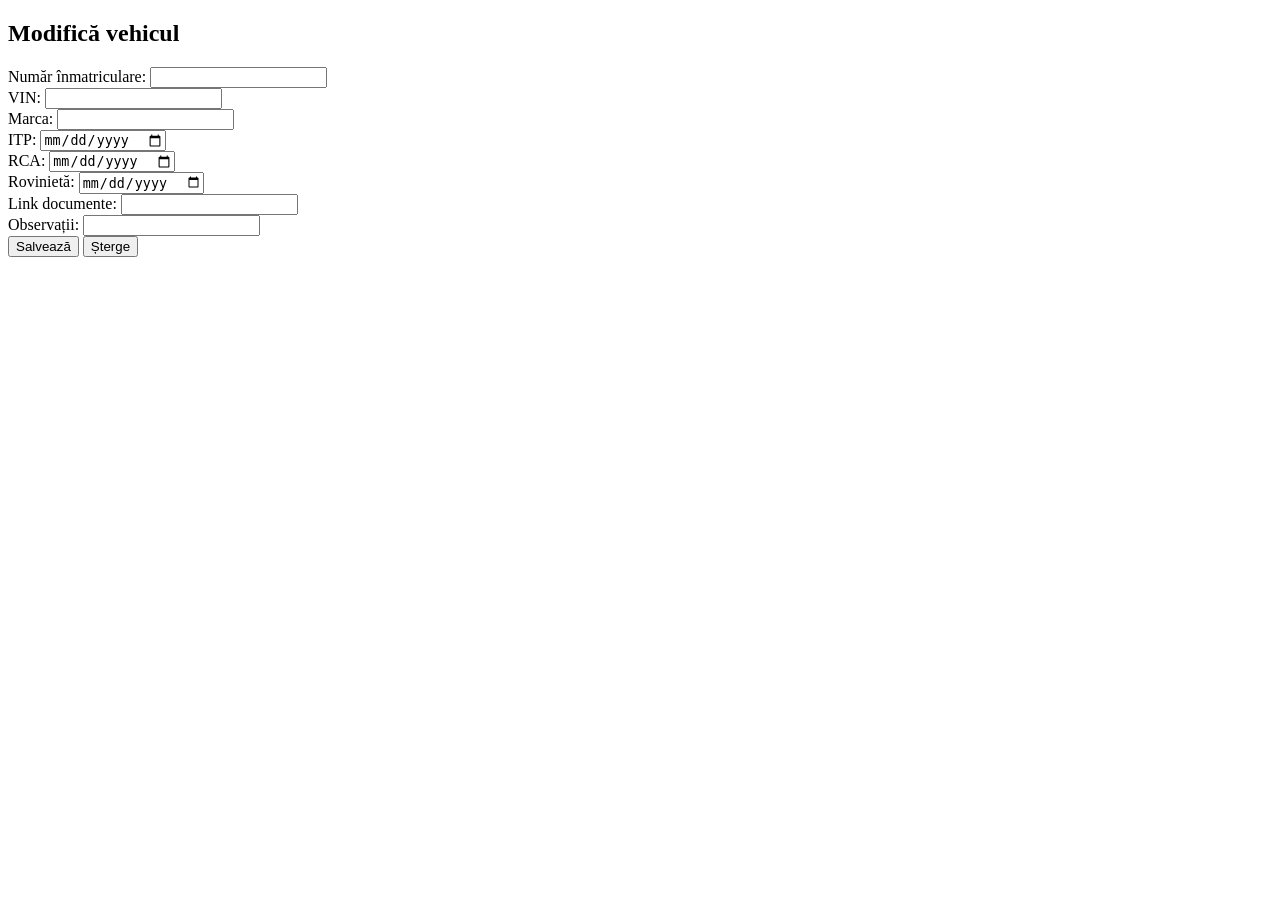
<file: modules/flota/modifica.html>
<!DOCTYPE html>
<html lang="ro">
<head>
    <meta charset="UTF-8">
    <title>Modifică vehicul</title>
    <meta name="viewport" content="width=device-width, initial-scale=1.0">
    <link rel="manifest" href="../../manifest.json">
    <meta name="theme-color" content="#0078d7">
    <script>
      if ("serviceWorker" in navigator) {
        window.addEventListener("load", () => {
          navigator.serviceWorker.register("../../sw.js").catch((error) => {
            console.error("Service Worker registration failed:", error);
          });
        });
      }
    </script>
</head>

<body onload="incarca()">

<h2>Modifică vehicul</h2>

<form id="form">
    <label>Număr înmatriculare:</label>
    <input id="nr" type="text"><br>

    <label>VIN:</label>
    <input id="vin" type="text"><br>

    <label>Marca:</label>
    <input id="marca" type="text"><br>

    <label>ITP:</label>
    <input id="itp" type="date"><br>

    <label>RCA:</label>
    <input id="rca" type="date"><br>

    <label>Rovinietă:</label>
    <input id="rov" type="date"><br>

    <label>Link documente:</label>
    <input id="link" type="text"><br>

    <label>Observații:</label>
    <input id="obs" type="text"><br>

    <button type="button" onclick="salveaza()">Salvează</button>
    <button type="button" onclick="sterge()">Șterge</button>
</form>

<script>
const url = "https://script.google.com/macros/s/AKfycby44VeJwAhO5SDklVUyGB5otT0QBpue_vtfWyFScs5uelDlvIwkbJm6t6nZB1CjDOlW5A/exec";

const params = new URLSearchParams(window.location.search);
const row = Number(params.get("row"));   // rândul real din Google Sheet

// =======================
// 1. ÎNCARCĂ DATELE
// =======================
async function incarca() {
    const r = await fetch(url);
    const masini = await r.json();

    // găsim mașina după rowIndex
    const m = masini.find(x => Number(x.rowIndex) === row);

    if (!m) {
        alert("Eroare: nu am găsit vehiculul!");
        return;
    }

    document.getElementById("nr").value = m.nr;
    document.getElementById("vin").value = m.vin;
    document.getElementById("marca").value = m.marca;
    document.getElementById("itp").value = m.itp;
    document.getElementById("rca").value = m.rca;
    document.getElementById("rov").value = m.rovinieta;
    document.getElementById("link").value = m.link;
    document.getElementById("obs").value = m.obs;
}

// =======================
// 2. SALVEAZĂ MODIFICAREA
// =======================
async function salveaza() {
    const payload = {
        row: row,   // AICI ESTE CHEIA!
        nr: document.getElementById("nr").value,
        vin: document.getElementById("vin").value,
        marca: document.getElementById("marca").value,
        itp: document.getElementById("itp").value,
        rca: document.getElementById("rca").value,
        rovinieta: document.getElementById("rov").value,
        link: document.getElementById("link").value,
        obs: document.getElementById("obs").value
    };

    await fetch(url, {
        method: "POST",
        body: JSON.stringify(payload)
    });

    alert("Vehicul modificat!");
    window.location.href = "lista_auto.html";
}

// =======================
// 3. ȘTERGE VEHICUL
// =======================
async function sterge() {
    if (!confirm("Sigur vrei să ștergi acest vehicul?")) return;

    await fetch(url, {
        method: "POST",
        body: JSON.stringify({
            delete: true,
            row: row
        })
    });

    alert("Vehicul șters!");
    window.location.href = "lista_auto.html";
}
</script>

</body>
</html>
</file>
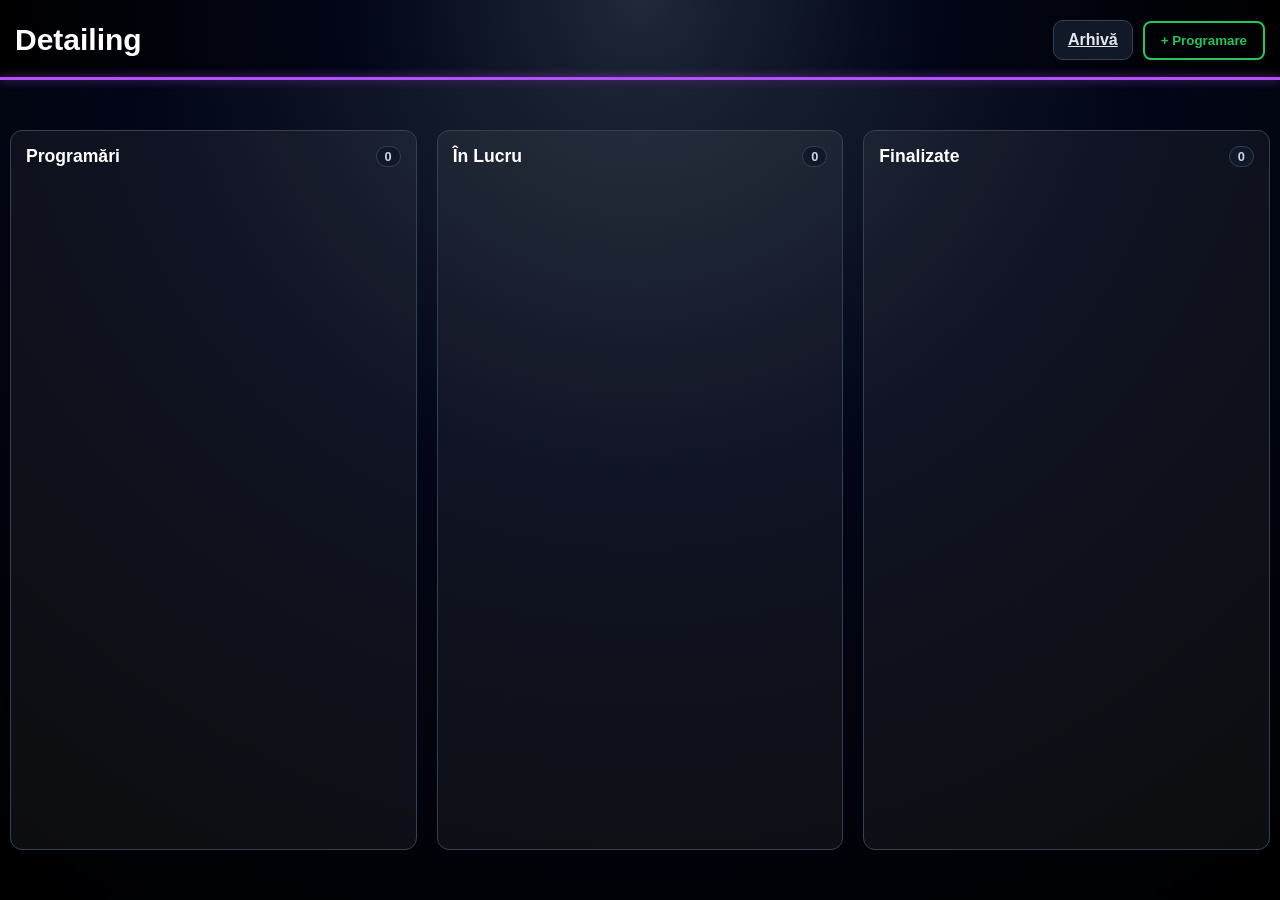
<file: modules/formulare/detailing.html>
<!DOCTYPE html>
<html lang="ro">
<head>
    <meta charset="UTF-8">
    <meta name="viewport" content="width=device-width, initial-scale=1.0">
    <title>Management Detailing</title>
    <link rel="stylesheet" href="../../css/style.css">
    <style>
        :root {
            --primary: #2563eb;
            --pending: #f59e0b;
            --work: #3b82f6;
            --done: #64748b;
            --bg: #f8fafc;
            --bg-dark-1: #1f2937;
            --bg-dark-2: #020617;
            --bg-dark-3: #000000;
            --card-bg: #1e293b;
            --card-border: #334155;
            --text: #ffffff;
            --muted: #cbd5e1;
            --muted-2: #94a3b8;
            --accent: #b450ff;
            --accent-2: #8b5cf6;
            --success: #22c55e;
        }

        body {
            background: radial-gradient(circle at top, var(--bg-dark-1) 0, var(--bg-dark-2) 45%, var(--bg-dark-3) 100%);
            margin: 0;
            font-family: Segoe UI, sans-serif;
            color: var(--text);
            padding-top: 130px;
            padding-left: 10px;
            padding-right: 10px;
            padding-bottom: 10px;
        }

        header {
            position: fixed;
            top: 0;
            left: 0;
            width: 100%;
            z-index: 9999;
            background: radial-gradient(circle at top, var(--bg-dark-1) 0, var(--bg-dark-2) 45%, var(--bg-dark-3) 100%);
            color: var(--text);
            display: flex;
            justify-content: space-between;
            align-items: center;
            padding: 20px 15px;
            box-shadow: 0 2px 6px rgba(0,0,0,0.4);
            box-sizing: border-box;
            gap: 12px;
            position: fixed;
        }

        header::after {
            content: "";
            position: absolute;
            left: 0;
            bottom: 0;
            width: 100%;
            height: 3px;
            background: var(--accent);
            box-shadow: 0 0 10px rgba(180, 80, 255, 0.7);
        }

        header h1 {
            margin: 0;
            font-size: 30px;
            font-weight: 800;
            white-space: nowrap;
            overflow: hidden;
            text-overflow: ellipsis;
        }

        .header-actions {
            display: flex;
            gap: 10px;
            align-items: center;
        }

        .btn-archive {
            background: #111827;
            color: #e5e7eb;
            border: 1px solid var(--card-border);
            padding: 10px 14px;
            border-radius: 10px;
            font-weight: 800;
            cursor: pointer;
            transition: 0.15s ease;
            white-space: nowrap;
        }

        .btn-archive:hover {
            background: #0f172a;
        }

        .btn-new {
            background: transparent;
            color: var(--success);
            border: 2px solid var(--success);
            padding: 10px 16px;
            border-radius: 8px;
            cursor: pointer;
            font-weight: 700;
            transition: 0.2s ease;
            white-space: nowrap;
        }

        .btn-new:hover {
            background: rgba(34, 197, 94, 0.15);
        }

        /* Containerul pentru cele 3 coloane */
        .board-container {
            display: grid;
            grid-template-columns: repeat(auto-fit, minmax(300px, 1fr));
            gap: 20px;
        }

        .column {
            background: rgba(255,255,255,0.05);
            border: 1px solid var(--card-border);
            border-radius: 12px;
            padding: 15px;
            min-height: 80vh;
        }

        .column h2 {
            font-size: 1.1rem;
            margin-top: 0;
            display: flex;
            justify-content: space-between;
            align-items: center;
            color: var(--text);
        }

        .count-badge {
            background: #111827;
            border: 1px solid var(--card-border);
            color: var(--muted);
            padding: 2px 8px;
            border-radius: 12px;
            font-size: 0.8rem;
        }

        /* Stil Card */
        .card {
            background: var(--card-bg);
            color: var(--text);
            border-radius: 14px;
            padding: 16px;
            margin-bottom: 15px;
            border: 1px solid var(--card-border);
            box-shadow: 0 4px 14px rgba(0,0,0,0.35);
            transition: transform 0.25s ease, box-shadow 0.25s ease;
            position: relative;
            z-index: 1;
            display: flex;
            flex-direction: column;
        }

        .card:hover {
            transform: scale(1.01);
            box-shadow: 0 0 14px rgba(0,0,0,0.55);
            z-index: 5;
        }

        .card.pending { border-left: 8px solid var(--pending); }
        .card.in-progress { border-left: 8px solid var(--work); }
        .card.done { border-left: 8px solid var(--done); }

        .card h3 {
            margin: 0;
            font-size: 1.1rem;
            color: var(--text);
        }

        .card-header {
            display: flex;
            justify-content: space-between;
            align-items: flex-start;
            gap: 10px;
            margin-bottom: 10px;
        }

        .time-range {
            font-size: 0.8rem;
            font-weight: 700;
            color: var(--muted-2);
            white-space: nowrap;
            text-align: right;
            padding-top: 2px;
        }

        .card p {
            margin: 5px 0;
            font-size: 0.9rem;
            color: var(--muted);
        }

        .card .time {
            font-weight: bold;
            color: var(--text);
        }

        .card .actions {
            margin-top: 15px;
            display: flex;
            gap: 10px;
        }

        .btn-action {
            flex: 1;
            padding: 10px 12px;
            border-radius: 10px;
            border: 1px solid var(--card-border);
            background: #0f172a;
            color: #e2e8f0;
            cursor: pointer;
            font-size: 0.9rem;
            font-weight: 700;
            transition: 0.15s ease;
        }

        .btn-action:disabled,
        .btn-new:disabled,
        .is-disabled {
            opacity: 0.6;
            cursor: not-allowed;
        }

        .is-disabled {
            pointer-events: none;
        }

        .btn-action:hover {
            background: #111827;
        }

        .btn-action.btn-start {
            background: #2563eb;
            color: #ffffff;
            border: none;
        }

        .btn-action.btn-start:hover {
            background: #1e40af;
        }

        .btn-action.btn-finish {
            background: var(--success);
            color: #06210f;
            border: none;
        }

        .btn-action.btn-finish:hover {
            filter: brightness(0.95);
        }

        .btn-action.btn-delete {
            background: #475569;
            color: #e2e8f0;
            border: none;
        }

        .btn-action.btn-delete:hover {
            background: #334155;
        }

        .btn-action.btn-archive-action {
            background: #111827;
            color: #e5e7eb;
            border: 1px solid var(--card-border);
        }

        .btn-action.btn-archive-action:hover {
            background: #0f172a;
        }

        .wa-mini {
            display: inline-flex;
            align-items: center;
            justify-content: center;
            width: 22px;
            height: 22px;
            margin-left: 8px;
            border-radius: 999px;
            background: var(--success);
            text-decoration: none;
        }

        .wa-mini svg {
            width: 14px;
            height: 14px;
            fill: #ffffff;
        }

        .btn-action.btn-whatsapp {
            display: inline-flex;
            align-items: center;
            justify-content: center;
            gap: 6px;
            border-color: #bbf7d0;
        }

        .btn-action.btn-whatsapp svg {
            width: 14px;
            height: 14px;
            fill: #22c55e;
        }

        a.btn-action {
            text-decoration: none;
        }

        .tel-link {
            color: #93c5fd;
            font-weight: 600;
            text-decoration: underline;
            text-underline-offset: 2px;
        }

        .tel-link:hover {
            color: #bfdbfe;
        }

        /* Modal / Formular (Ascuns initial) */
        .modal-overlay {
            position: fixed;
            inset: 0;
            background: rgba(0,0,0,0.6);
            display: none;
            justify-content: center;
            align-items: center;
            z-index: 10000;
            padding: 18px;
        }

        .modal-content {
            width: min(560px, 100%);
            background: #0b1220;
            border: 1px solid var(--card-border);
            border-radius: 14px;
            box-shadow: 0 14px 45px rgba(0,0,0,0.6);
            padding: 16px;
            color: var(--text);
            box-sizing: border-box;
        }

        .modal-content h3 {
            margin: 0 0 12px 0;
            font-size: 22px;
            color: #b57aff;
        }

        input, select, textarea {
            width: 100%;
            padding: 10px 12px;
            margin: 10px 0;
            border-radius: 10px;
            border: 1px solid var(--card-border);
            background: #0f172a;
            color: #e5e7eb;
            font-size: 15px;
            box-sizing: border-box;
        }
        /* Meniu Tab-uri - Ascuns pe PC, vizibil pe Mobil */
.tabs-mobile {
    display: none;
    gap: 5px;
    margin-bottom: 15px;
    padding: 0;
    align-items: center;
}

.tab-btn {
    flex: 1;
    padding: 10px 14px;
    border: none;
    border-radius: 10px;
    background: #111827;
    color: #e5e7eb;
    border: 1px solid var(--card-border);
    font-weight: 800;
    font-size: 0.8rem;
    cursor: pointer;
    transition: 0.15s ease;
}

.tab-btn.active {
    background: rgba(180, 80, 255, 0.22);
    border-color: var(--accent);
    box-shadow: 0 0 10px rgba(180, 80, 255, 0.35);
    color: var(--text);
}

.tab-btn:hover {
    background: #0f172a;
}

@media (max-width: 768px) {
    .tabs-mobile { display: flex; }
    body { padding-top: 110px; }
    header { padding-top: 10px; padding-bottom: 10px; }
    header::after { height: 2px; }
    header h1 { font-size: 20px; }
    
    /* Ascundem toate coloanele implicit pe mobil */
    .column { display: none; min-height: auto; }
    
    /* Afișăm doar coloana care are clasa 'active-tab' */
    .column.active-tab { display: block; }
    
    .board-container { grid-template-columns: 1fr; }
    .card .actions {
        flex-direction: column; /* Pune butoanele unul sub altul pe mobil */
    }
    .tab-btn {
        font-size: 0.7rem; /* Micșorăm puțin textul butoanelor de sus să nu se suprapună */
        padding: 10px 10px;
    }
}
    </style>
</head>
<body>

    <header>
        <div class="tabs-mobile">
    <button class="tab-btn active" onclick="switchTab('col-pending', this)">📅 Programări</button>
    <button class="tab-btn" onclick="switchTab('col-progress', this)">🛠️ În Lucru</button>
    <button class="tab-btn" onclick="switchTab('col-done', this)">✅ Gata</button>
</div>
        <h1>Detailing</h1>
        <div class="header-actions">
            <a class="btn-archive" id="btnArchive" href="#" target="_blank" rel="noopener noreferrer">Arhivă</a>
            <button class="btn-new" onclick="showModal()">+ Programare</button>
        </div>
    </header>

    <div class="board-container">
        <div class="column" id="col-pending">
            <h2>Programări <span class="count-badge" id="count-pending">0</span></h2>
            <div class="cards-list">
                </div>
        </div>

        <div class="column" id="col-progress">
            <h2>În Lucru <span class="count-badge" id="count-progress">0</span></h2>
            <div class="cards-list"></div>
        </div>

        <div class="column" id="col-done">
            <h2>Finalizate <span class="count-badge" id="count-done">0</span></h2>
            <div class="cards-list"></div>
        </div>
    </div>

    <div id="modalProgramare" class="modal-overlay">
        <div class="modal-content">
            <h3>Programare Nouă</h3>
            <input type="text" id="nrAuto" placeholder="Număr Înmatriculare (ex: CT 01 ABC)">
            <input type="datetime-local" id="dataOra">
            <input type="text" id="clientTel" placeholder="Telefon Client">
            <input type="text" id="serviciu" placeholder="Serviciu (ex: Polish, Colantare)">
            <input type="number" id="pret" placeholder="Preț Estimat">
            <textarea id="observatii" placeholder="Observații..."></textarea>
            
            <div style="display: flex; gap: 10px;">
                <button class="btn-new" style="flex: 1;" onclick="saveData()">Salvează</button>
                <button class="btn-action" style="flex: 1;" onclick="hideModal()">Anulează</button>
            </div>
        </div>
    </div>

    <div id="modalEdit" class="modal-overlay">
        <div class="modal-content">
            <h3>Editează Programarea</h3>
            <input type="text" id="editNrAuto" placeholder="Număr Înmatriculare (ex: CT 01 ABC)">
            <input type="text" id="editServiciu" placeholder="Serviciu (ex: Polish, Colantare)">
            <input type="number" id="editPret" placeholder="Preț Estimat">
            <textarea id="editObservatii" placeholder="Observații..."></textarea>
            
            <div style="display: flex; gap: 10px;">
                <button class="btn-new" style="flex: 1;" onclick="saveEdit()">Salvează</button>
                <button class="btn-action" style="flex: 1;" onclick="hideEditModal()">Anulează</button>
            </div>
        </div>
    </div>

    <div id="modalReady" class="modal-overlay">
        <div class="modal-content">
            <h3>Mașina e gata!</h3>
            <p style="margin: 0; color: var(--muted);">Trimite mesaj clientului pe WhatsApp.</p>

            <div style="display: flex; gap: 10px; margin-top: 14px; flex-wrap: wrap;">
                <a id="readyWaLink" class="btn-action btn-whatsapp" href="#" target="_blank" rel="noopener noreferrer">
                    <svg viewBox="0 0 24 24" aria-hidden="true">
                        <path d="M17.472 14.382c-.297-.149-1.758-.867-2.03-.967-.273-.099-.455-.148-.67-.148-.23 0-.437.05-.62.148-.183.099-.366.247-.544.446-.178.198-.32.445-.426.742-.106.297-.158.619-.158.966 0 .346.052.668.158.965.106.297.248.545.426.743.178.198.361.346.544.445.183.1.39.149.62.149.215 0 .397-.049.544-.148.147-.099.32-.247.52-.446.199-.198.342-.445.426-.742.084-.297.126-.619.126-.966 0-.346-.042-.668-.126-.965-.084-.297-.227-.545-.426-.743-.199-.198-.373-.346-.52-.445-.147-.1-.329-.149-.544-.149-.215 0-.422.05-.62.149-.198.099-.341.247-.426.445-.084.198-.126.42-.126.668 0 .248.042.47.126.669.085.198.228.346.426.445.198.099.405.149.62.149.215 0 .397-.05.544-.149.147-.1.32-.247.52-.445.199-.198.342-.446.426-.743.084-.297.126-.619.126-.966zM12.004 0C5.384 0 0 5.384 0 12.004c0 2.108.547 4.142 1.588 5.945L.057 24l6.305-1.654a11.882 11.882 0 005.683 1.448h.005c6.554 0 11.89-5.335 11.893-11.893a11.821 11.821 0 00-3.48-8.413A11.783 11.783 0 0012.004 0z"/>
                    </svg>
                    Trimite mesaj WhatsApp
                </a>
                <button class="btn-action" type="button" onclick="hideReadyModal()">Închide</button>
            </div>
        </div>
    </div>

    <script>
        // URL-ul tău de la New Deployment (îl vei pune tu)
const SCRIPT_URL = "https://script.google.com/macros/s/AKfycbxHAFR1wLlMxdCfhdNyIm2NfP-Eae7chlaLbD7JpCZZSRQkaU3vBVmR0UNgtP0N2jY/exec";
const SHEET_URL = window.CONFIG?.VITE_DETAILING_SHEET_URL || "https://docs.google.com/spreadsheets/d/1R19JQMELZFc37dtEpEtQwtP58KS4DKKJJq4Zwiw8vLM/edit?gid=0#gid=0";

let editContext = null;

function initArchiveLink() {
    const el = document.getElementById("btnArchive");
    if (!el) return;

    if (!SHEET_URL || /script\.google\.com\/macros\//i.test(SHEET_URL)) {
        el.href = "#";
        el.addEventListener("click", (e) => {
            e.preventDefault();
            alert("Setează `window.CONFIG.VITE_DETAILING_SHEET_URL` cu link-ul către Google Sheets (nu Apps Script).");
        });
        return;
    }

    el.href = SHEET_URL;
    el.addEventListener("click", () => {
        el.classList.add("is-disabled");
        el.setAttribute("aria-disabled", "true");
        el.tabIndex = -1;
    });
}

function showReadyModal(waUrl) {
    const overlay = document.getElementById("modalReady");
    const link = document.getElementById("readyWaLink");
    if (!overlay || !link) return;
    link.href = waUrl || "#";
    overlay.style.display = "flex";
}

function hideReadyModal() {
    const overlay = document.getElementById("modalReady");
    if (overlay) overlay.style.display = "none";
}

function switchTab(columnId, btnElement) {
    // 1. Gestionăm butoanele
    document.querySelectorAll('.tab-btn').forEach(btn => btn.classList.remove('active'));
    btnElement.classList.add('active');

    // 2. Gestionăm coloanele
    document.querySelectorAll('.column').forEach(col => col.classList.remove('active-tab'));
    document.getElementById(columnId).classList.add('active-tab');
    
    // Scroll sus automat când schimbi tab-ul
    window.scrollTo({ top: 0, behavior: 'smooth' });
}

// Setăm prima coloană ca activă la start pe mobil
document.addEventListener('DOMContentLoaded', () => {
    initArchiveLink();
    if (window.innerWidth <= 768) {
        document.getElementById('col-pending').classList.add('active-tab');
    }
});

window.addEventListener("keydown", (e) => {
    if (e.altKey && e.key.toLowerCase() === "b") {
        window.location.href = "../../index.html";
    }
});

// Funcție pentru afișare Modal
function showModal() { 
    document.getElementById('modalProgramare').style.display = 'flex'; 
}

function hideModal() { 
    document.getElementById('modalProgramare').style.display = 'none'; 
}

function showEditModal() {
    document.getElementById('modalEdit').style.display = 'flex';
}

function hideEditModal() {
    document.getElementById('modalEdit').style.display = 'none';
    editContext = null;
}

function openEditForRow(row) {
    const dataAdaugare = String(row?.[0] ?? "").trim();
    const nr = String(row?.[2] ?? "").trim().toUpperCase();
    const dataOra = String(row?.[1] ?? "").trim();
    const telefon = String(row?.[3] ?? "").trim();
    const svc = String(row?.[4] ?? "").trim();
    const pret = row?.[5] ?? "";
    const status = String(row?.[6] ?? "").trim();
    const obs = String(row?.[7] ?? "").trim();
    const dataFinalizare = String(row?.[8] ?? "").trim();
    const dataIncepere = String(row?.[9] ?? "").trim();

    editContext = {
        dataAdaugare,
        nrCheie: nr,
        dataOraCheie: dataOra,
        clientTelefon: telefon,
        status,
        dataFinalizare,
        dataIncepere
    };

    document.getElementById("editNrAuto").value = nr;
    document.getElementById("editServiciu").value = svc;
    document.getElementById("editPret").value = pret;
    document.getElementById("editObservatii").value = obs;

    showEditModal();
}

async function saveEdit() {
    const btn = document.querySelector('#modalEdit .btn-new');
    btn.disabled = true;
    btn.innerText = "Se salvează...";

    try {
        const nrNou = document.getElementById("editNrAuto").value.trim().toUpperCase();
        const serviciuNou = document.getElementById("editServiciu").value.trim();
        const pretNou = document.getElementById("editPret").value;
        const obsNou = document.getElementById("editObservatii").value.trim();

        if (!editContext?.nrCheie) {
            alert("Eroare: lipsă cheie editare (Nr. Înmatriculare).");
            return;
        }

        const payload = {
            tipAplicatie: "detailing",
            actiune: "UPDATE",
            dataAdaugare: editContext.dataAdaugare,
            nrInmatriculareCheie: editContext.nrCheie,
            dataOraProgramareCheie: editContext.dataOraCheie,
            dataOraProgramare: editContext.dataOraCheie,
            nrInmatriculare: nrNou,
            clientTelefon: editContext.clientTelefon,
            serviciu: serviciuNou,
            pret: pretNou,
            status: editContext.status,
            observatii: obsNou,
            dataFinalizare: editContext.dataFinalizare,
            dataIncepere: editContext.dataIncepere
        };

        const response = await fetch(SCRIPT_URL, {
            method: 'POST',
            body: JSON.stringify(payload)
        });

        if (!response.ok) {
            alert("Eroare la salvare (update). Verifică Apps Script.");
            return;
        }

        hideEditModal();
        await loadCards();
    } catch (error) {
        console.error("Eroare update:", error);
        alert("Eroare la salvare (update).");
    } finally {
        btn.disabled = false;
        btn.innerText = "Salvează";
    }
}

// FUNCȚIA DE SALVARE
async function saveData() {
    const btn = document.querySelector('.modal-content .btn-new');
    btn.disabled = true;
    btn.innerText = "Se salvează...";

    const payload = {
        tipAplicatie: "detailing", // Cheia care îi spune scriptului unde să scrie
        dataAdaugare: new Date().toLocaleDateString('ro-RO'),
        dataOraProgramare: document.getElementById('dataOra').value,
        nrInmatriculare: document.getElementById('nrAuto').value.trim().toUpperCase(),
        clientTelefon: document.getElementById('clientTel').value.trim(),
        serviciu: document.getElementById('serviciu').value.trim(),
        pret: document.getElementById('pret').value,
        status: "Pending", // Toate intră inițial la Programări
        observatii: document.getElementById('observatii').value.trim(),
        dataFinalizare: ""
    };

    try {
        const response = await fetch(SCRIPT_URL, {
            method: 'POST',
            body: JSON.stringify(payload)
        });

        if (response.ok) {
            alert('Programare salvată cu succes!');
            hideModal();
            location.reload(); // Reîncărcăm pagina ca să vedem cardul nou
        }
    } catch (error) {
        console.error('Eroare:', error);
        alert('Eroare la salvare. Verifică URL-ul Scriptului.');
    } finally {
        btn.disabled = false;
        btn.innerText = "Salvează";
    }
}

// FUNCȚIA DE ÎNCĂRCARE DATE (Pentru afișarea cardurilor)
async function loadCards() {
    try {
        const response = await fetch(`${SCRIPT_URL}?tip=detailing`);
        const data = await response.json();
        renderCards(data);
    } catch (error) {
        console.error('Eroare la încărcare:', error);
    }
}

function pad2(n) {
    return String(n).padStart(2, "0");
}

function formatDateTimeRo(value) {
    const raw = String(value ?? "").trim();
    if (!raw) return "";

    const d = new Date(raw);
    if (Number.isNaN(d.getTime())) {
        const m = raw.match(/^(\d{1,2})[.\-/](\d{1,2})[.\-/](\d{4})(?:[ T](\d{1,2}):(\d{2}))?$/);
        if (!m) return raw;
        const dd = parseInt(m[1], 10);
        const mm = parseInt(m[2], 10) - 1;
        const yyyy = parseInt(m[3], 10);
        const hh = m[4] ? parseInt(m[4], 10) : 0;
        const min = m[5] ? parseInt(m[5], 10) : 0;
        const d2 = new Date(yyyy, mm, dd, hh, min, 0, 0);
        if (Number.isNaN(d2.getTime())) return raw;
        const dd2 = pad2(d2.getDate());
        const mm2 = pad2(d2.getMonth() + 1);
        const yyyy2 = d2.getFullYear();
        const hh2 = pad2(d2.getHours());
        const min2 = pad2(d2.getMinutes());
        return `${dd2}-${mm2}-${yyyy2} ${hh2}:${min2}`;
    }

    const dd = pad2(d.getDate());
    const mm = pad2(d.getMonth() + 1);
    const yyyy = d.getFullYear();
    const hh = pad2(d.getHours());
    const min = pad2(d.getMinutes());
    return `${dd}-${mm}-${yyyy} ${hh}:${min}`;
}

function parseDateValue(value) {
    const raw = String(value ?? "").trim();
    if (!raw) return null;

    const d = new Date(raw);
    if (!Number.isNaN(d.getTime())) return d;

    const m = raw.match(/^(\d{1,2})[.\-/](\d{1,2})[.\-/](\d{4})(?:[ T](\d{1,2}):(\d{2}))?$/);
    if (!m) return null;
    const dd = parseInt(m[1], 10);
    const mm = parseInt(m[2], 10) - 1;
    const yyyy = parseInt(m[3], 10);
    const hh = m[4] ? parseInt(m[4], 10) : 0;
    const min = m[5] ? parseInt(m[5], 10) : 0;
    const d2 = new Date(yyyy, mm, dd, hh, min, 0, 0);
    if (Number.isNaN(d2.getTime())) return null;
    return d2;
}

function formatDateTimeCompact(value) {
    const d = parseDateValue(value);
    if (!d) return String(value ?? "").trim();
    const dd = pad2(d.getDate());
    const mm = pad2(d.getMonth() + 1);
    const yyyy = d.getFullYear();
    const hh = pad2(d.getHours());
    const min = pad2(d.getMinutes());
    return `${dd}.${mm}.${yyyy} ${hh}:${min}`;
}

function formatDateOnlyDotsYear(value) {
    const d = parseDateValue(value);
    if (!d) return String(value ?? "").trim();
    return `${pad2(d.getDate())}.${pad2(d.getMonth() + 1)}.${d.getFullYear()}`;
}

function formatDateOnlyDashYear(value) {
    const d = parseDateValue(value);
    if (!d) return String(value ?? "").trim();
    return `${pad2(d.getDate())}-${pad2(d.getMonth() + 1)}-${d.getFullYear()}`;
}

function isSameDay(a, b) {
    return a.getFullYear() === b.getFullYear() &&
        a.getMonth() === b.getMonth() &&
        a.getDate() === b.getDate();
}

function formatDuration(ms) {
    const totalMinutes = Math.max(0, Math.round(ms / 60000));
    const hours = Math.floor(totalMinutes / 60);
    const minutes = totalMinutes % 60;
    if (hours <= 0) return `${minutes}m`;
    if (minutes <= 0) return `${hours}h`;
    return `${hours}h ${minutes}m`;
}

function getWorkTimeLabel(status, startValue, endValue) {
    if (status === "Pending") return "";
    const start = parseDateValue(startValue);
    const end = parseDateValue(endValue);

    if (status === "In_Progress") {
        const startLabel = start ? formatDateOnlyDotsYear(start) : "-";
        return `${startLabel} / -`;
    }

    if (status === "Done") {
        if (start && end) {
            if (isSameDay(start, end)) {
                return `${formatDateOnlyDashYear(start)} (${formatDuration(end.getTime() - start.getTime())})`;
            }
            return `${formatDateTimeCompact(start)} / ${formatDateTimeCompact(end)}`;
        }
        const startLabel = start ? formatDateTimeCompact(start) : "-";
        const endLabel = end ? formatDateTimeCompact(end) : "-";
        return `${startLabel} / ${endLabel}`;
    }

    return "";
}

function normalizePhoneToWhatsApp(rawTel) {
    let digits = String(rawTel ?? "").replace(/\D/g, "");
    if (!digits) return "";
    if (digits.startsWith("0040")) digits = digits.slice(2);
    if (digits.startsWith("07") && digits.length === 10) return "40" + digits.slice(1);
    if (digits.startsWith("0") && digits.length === 10) return "40" + digits.slice(1);
    if (digits.startsWith("7") && digits.length === 9) return "40" + digits;
    if (digits.startsWith("40")) return digits;
    return digits;
}

function normalizePhoneToTel(rawTel) {
    return String(rawTel ?? "").replace(/\D/g, "");
}

function sendDetails(rawTel, dataOraIso, serviciu, pret) {
    console.log("Mesaj trimis catre:", rawTel);
    const waNumber = normalizePhoneToWhatsApp(rawTel);
    if (!waNumber) return;

    const when = formatDateTimeRo(dataOraIso);
    const svc = String(serviciu ?? "").trim();
    const price = String(pret ?? "").trim();

    const message =
        "PROGRAMARE IN DATA DE:\n" +
        when + "\n" +
        "Serviciu: " + svc + "\n" +
        "Pret: " + price + " RON";

    const url = `https://wa.me/${waNumber}?text=${encodeURIComponent(message)}`;
    window.open(url, "_blank", "noopener,noreferrer");
}

function buildReadyPickupUrl(rawTel, nrInmatriculare) {
    const waNumber = normalizePhoneToWhatsApp(rawTel);
    if (!waNumber) return "";
    const plate = String(nrInmatriculare ?? "").trim();
    const message = `Buna ziua! Masina dvs. cu numarul ${plate} este gata pentru ridicare. Va multumim!`;
    return `https://wa.me/${waNumber}?text=${encodeURIComponent(message)}`;
}

function renderCards(rows) {
    // Curățăm coloanele înainte de a le popula
    const cols = {
        'Pending': document.querySelector('#col-pending .cards-list'),
        'In_Progress': document.querySelector('#col-progress .cards-list'),
        'Done': document.querySelector('#col-done .cards-list')
    };
    
    Object.values(cols).forEach(el => el.innerHTML = '');
    
    let counts = { 'Pending': 0, 'In_Progress': 0, 'Done': 0 };

    const sortedRows = [...(rows || [])].sort((a, b) => {
        const da = parseDateValue(a?.[0]) || parseDateValue(a?.[1]) || new Date(0);
        const db = parseDateValue(b?.[0]) || parseDateValue(b?.[1]) || new Date(0);
        return db.getTime() - da.getTime();
    });

    sortedRows.forEach(row => {
        const status = row[6]; // Coloana G
        if (!cols[status]) return;

        counts[status]++;
        
        const card = document.createElement('div');
        card.className = `card ${status.toLowerCase().replace('_', '-')}`;

        const rawPhone = row[3] ?? "";
        const telNumber = normalizePhoneToTel(rawPhone);
        const waNumber = normalizePhoneToWhatsApp(rawPhone);
        const dateTimeLabel = formatDateTimeRo(row[1]);
        const startTimeValue = row[9] ?? "";
        const endTimeValue = row[8] ?? "";
        const workTimeLabel = getWorkTimeLabel(status, startTimeValue, endTimeValue);
        
        // Construim conținutul cardului
        card.innerHTML = `
            <div class="card-header">
                <h3>${row[2]}</h3> <!-- Nr Inmatriculare -->
                ${workTimeLabel ? `<div class="time-range">${workTimeLabel}</div>` : ``}
            </div>
            <p><span class="time">📅 ${dateTimeLabel}</span></p> <!-- Data/Ora Programare -->
            <p>
                👤
                ${telNumber ? `<a href="tel:${telNumber}" class="tel-link">${rawPhone}</a>` : `${rawPhone}`}
                ${waNumber ? `
                    <a class="wa-mini" href="https://wa.me/${waNumber}" target="_blank" rel="noopener noreferrer" title="WhatsApp">
                        <svg viewBox="0 0 24 24" aria-hidden="true">
                            <path d="M17.472 14.382c-.297-.149-1.758-.867-2.03-.967-.273-.099-.455-.148-.67-.148-.23 0-.437.05-.62.148-.183.099-.366.247-.544.446-.178.198-.32.445-.426.742-.106.297-.158.619-.158.966 0 .346.052.668.158.965.106.297.248.545.426.743.178.198.361.346.544.445.183.1.39.149.62.149.215 0 .397-.049.544-.148.147-.099.32-.247.52-.446.199-.198.342-.445.426-.742.084-.297.126-.619.126-.966 0-.346-.042-.668-.126-.965-.084-.297-.227-.545-.426-.743-.199-.198-.373-.346-.52-.445-.147-.1-.329-.149-.544-.149-.215 0-.422.05-.62.149-.198.099-.341.247-.426.445-.084.198-.126.42-.126.668 0 .248.042.47.126.669.085.198.228.346.426.445.198.099.405.149.62.149.215 0 .397-.05.544-.149.147-.1.32-.247.52-.445.199-.198.342-.446.426-.743.084-.297.126-.619.126-.966zM12.004 0C5.384 0 0 5.384 0 12.004c0 2.108.547 4.142 1.588 5.945L.057 24l6.305-1.654a11.882 11.882 0 005.683 1.448h.005c6.554 0 11.89-5.335 11.893-11.893a11.821 11.821 0 00-3.48-8.413A11.783 11.783 0 0012.004 0z"/>
                        </svg>
                    </a>
                ` : ""}
            </p> <!-- Telefon/Client -->
            <p>🛠️ <b>${row[4]}</b></p> <!-- Serviciu -->
            <p>💰 ${row[5]} RON</p> <!-- Pret -->
            ${row[7] ? `<p style="font-style:italic; font-size:0.8rem;">📝 ${row[7]}</p>` : ''} <!-- Observatii -->
            
            <div class="actions">
                ${status === 'Pending' ? `<button class="btn-action btn-start" type="button" data-action="start">▶️ Începe</button>` : ''}
                ${status === 'In_Progress' ? `<button class="btn-action btn-finish" type="button" data-action="finish">✅ Finalizează</button>` : ''}
                ${status === 'Pending' ? `<button class="btn-action btn-delete" type="button" data-action="trash">🗑️</button>` : ''}
                ${status === 'Done' ? `<button class="btn-action btn-archive-action" type="button" data-action="trash">&#128230; Arhivă</button>` : ''}
            </div>
        `;

        if (waNumber) {
            const actions = card.querySelector(".actions");
            const deleteBtn = actions?.querySelector(".btn-delete");
            if (actions) {
                const btn = document.createElement("button");
                btn.type = "button";
                btn.className = "btn-action btn-whatsapp";
                btn.innerHTML = `
                    <svg viewBox="0 0 24 24" aria-hidden="true">
                        <path d="M17.472 14.382c-.297-.149-1.758-.867-2.03-.967-.273-.099-.455-.148-.67-.148-.23 0-.437.05-.62.148-.183.099-.366.247-.544.446-.178.198-.32.445-.426.742-.106.297-.158.619-.158.966 0 .346.052.668.158.965.106.297.248.545.426.743.178.198.361.346.544.445.183.1.39.149.62.149.215 0 .397-.049.544-.148.147-.099.32-.247.52-.446.199-.198.342-.445.426-.742.084-.297.126-.619.126-.966 0-.346-.042-.668-.126-.965-.084-.297-.227-.545-.426-.743-.199-.198-.373-.346-.52-.445-.147-.1-.329-.149-.544-.149-.215 0-.422.05-.62.149-.198.099-.341.247-.426.445-.084.198-.126.42-.126.668 0 .248.042.47.126.669.085.198.228.346.426.445.198.099.405.149.62.149.215 0 .397-.05.544-.149.147-.1.32-.247.52-.445.199-.198.342-.446.426-.743.084-.297.126-.619.126-.966zM12.004 0C5.384 0 0 5.384 0 12.004c0 2.108.547 4.142 1.588 5.945L.057 24l6.305-1.654a11.882 11.882 0 005.683 1.448h.005c6.554 0 11.89-5.335 11.893-11.893a11.821 11.821 0 00-3.48-8.413A11.783 11.783 0 0012.004 0z"/>
                    </svg>
                    Trimite Detalii
                `;
                btn.addEventListener("click", () => {
                    sendDetails(rawPhone, row[1], row[4], row[5]);
                });
                if (deleteBtn) actions.insertBefore(btn, deleteBtn);
                else actions.appendChild(btn);
            }
        }

        const btnStart = card.querySelector('[data-action="start"]');
        if (btnStart) {
            btnStart.addEventListener("click", async () => {
                btnStart.disabled = true;
                await updateStatus(row[2], row[1], "In_Progress");
            });
        }

        const btnFinish = card.querySelector('[data-action="finish"]');
        if (btnFinish) {
            btnFinish.addEventListener("click", async () => {
                btnFinish.disabled = true;
                const { ok, text } = await updateStatus(row[2], row[1], "Done");
                if (!ok) return;
                if (!String(text || "").toLowerCase().includes("ok")) return;

                const waUrl = buildReadyPickupUrl(rawPhone, row[2]);
                if (!waUrl) return;
                showReadyModal(waUrl);
            });
        }

        const btnTrash = card.querySelector('[data-action="trash"]');
        if (btnTrash) {
            btnTrash.addEventListener("click", async () => {
                if (status === "Pending") {
                    const confirmed = confirm("Anulezi programarea?");
                    if (!confirmed) return;
                    btnTrash.disabled = true;
                    await updateStatus(String(row[2] ?? "").trim(), row[1], "Anulat");
                    return;
                }
                if (status === "Done") {
                    btnTrash.disabled = true;
                    await updateStatus(String(row[2] ?? "").trim(), row[1], "Arhivat");
                }
            });
        }

        card.addEventListener("click", (event) => {
            if (status === "Done") return;
            const target = event.target;
            if (target && target.closest && (target.closest(".actions") || target.closest("button") || target.closest("a"))) {
                return;
            }
            openEditForRow(row);
        });
        
        cols[status].appendChild(card);
    });

    // Actualizăm numerele din insigne (badges)
    document.getElementById('count-pending').innerText = counts['Pending'];
    document.getElementById('count-progress').innerText = counts['In_Progress'];
    document.getElementById('count-done').innerText = counts['Done'];
}

// Funcție pentru schimbarea statusului (Mutare card)
async function updateStatus(nrAuto, dataOra, noulStatus) {
    const nr = String(nrAuto ?? "").trim().toUpperCase();
    const data = String(dataOra ?? "").trim();
    const payload = {
        tipAplicatie: "detailing",
        nrInmatriculare: nr,
        dataOraProgramare: data, // Aceasta este "cheia" de cautare
        status: noulStatus
    };

    const response = await fetch(SCRIPT_URL, {
        method: 'POST',
        body: JSON.stringify(payload)
    });

    const text = await response.text().catch(() => "");
    if (response.ok) {
        await loadCards();
        return { ok: true, text };
    }
    return { ok: false, text };
}

// Rulăm încărcarea la deschiderea paginii
window.onload = loadCards;
    </script>
</body>
</html>
</file>
<file: css/style.css>
/* ============================================================
   NOTE 1 — RESET + FONT + BAZĂ GLOBALĂ
   ============================================================ */
* {
    margin: 0;
    padding: 0;
    box-sizing: border-box;
    font-family: "Segoe UI", sans-serif;
}

html, body {
    height: 100%;
}

body {
    display: flex;
    flex-direction: column;
    min-height: 100vh;
    color: #1a1a1a;
    
}

/* FUNDAL ABSTRACT – LIGHT MODE */
body {
    background: radial-gradient(circle at top, #1f2937 0, #020617 45%, #000 100%);
    background-attachment: fixed;
}

/* ============================================================
   NOTE 2 — VARIABILE CSS (PALETA OFICIALĂ)
   ============================================================ */
:root {
    /* Culori secțiuni */
    --blue:   #2b6cb0;
    --green:  #2f855a;
    --orange: #dd6b20;
    --gray:   #4a5568;

    /* Culori text */
    --text-light: #ffffff;
    --text-dark:  #1a1a1a;

    /* Spacing */
    --space-s: 8px;
    --space-m: 16px;
    --space-l: 24px;
    --space-xl: 40px;

    /* Radius */
    --radius-s: 6px;
    --radius-m: 10px;
    --radius-l: 14px;

    /* Umbre */
    --shadow-soft: 0 3px 8px rgba(0,0,0,0.12);
}

/* ============================================================
   NOTE 3 — HEADER (LOGO + TITLU)
   ============================================================ */
header {
    position: relative;
}

header::after {
    content: "";
    position: absolute;
    bottom: 0;
    left: 0;
    width: 100%;
    height: 2px;
    background: rgba(180, 80, 255, 0.9);
    box-shadow: 0 0 12px rgba(180, 80, 255, 0.7);
}

/* Header glass */
.hub-header {
    display: flex;
    align-items: center;
    gap: 15px;
    padding: 15px 25px;
    background: radial-gradient(circle at top, #1f2937 0, #020617 45%, #000 100%);
    backdrop-filter: blur(12px);
    -webkit-backdrop-filter: blur(12px);
    border-bottom: 1px solid rgba(255,255,255,0.25);
    position: relative;
}

.hub-header h1 {
    font-size: 1.8rem;
    color: #ffffff;
    text-shadow: 0 0 12px rgba(180, 80, 255, 0.9);
}

/* LOGO – efect premium (Glow + Glass Ring) */
.hub-logo {
    width: 70px;
    height: 70px;
    border-radius: 50%;
    object-fit: cover;
    padding: 4px;
    background: rgba(255,255,255,0.35);
    backdrop-filter: blur(6px);
    transition: 0.25s ease;
    box-shadow: 0 0 8px rgba(0,0,0,0.15);
}

.hub-logo:hover {
    transform: scale(1.03);
    box-shadow: 0 0 14px rgba(0,0,0,0.25);
}

/* Buton toggle */
.theme-toggle {
    position: absolute;
    top: 15px;
    right: 15px;
    background: none;
    border: none;
    font-size: 22px;
    cursor: pointer;
    color: inherit;
}

/* ============================================================
   NOTE 4 — GRID PRINCIPAL (LAYOUT)
   ============================================================ */
.hub-container {
    max-width: 1200px;
    margin: auto;
    width: 100%;
    padding: var(--space-l);
    display: grid;
    gap: var(--space-l);
    grid-template-columns: repeat(auto-fit, minmax(260px, 1fr));
}

/* ============================================================
   NOTE 5 — SECTIUNI (FUNDAL + TITLU)
   ============================================================ */
.hub-section {
    padding: var(--space-l);
    border-radius: var(--radius-l);
    color: var(--text-light);
    box-shadow: var(--shadow-soft);
}

/* Culori pe secțiuni */
.hub-section[data-section="devize"]    { background: var(--blue); }
.hub-section[data-section="stocuri"]   { background: var(--green); }
.hub-section[data-section="flota"]     { background: var(--orange); }
.hub-section[data-section="formulare"] { background: var(--gray); }

.hub-section h2 {
    margin-bottom: var(--space-m);
    font-size: 20px;
    font-weight: 600;
}

/* ============================================================
   NOTE 6 — LISTA DE CARDURI
   ============================================================ */
.hub-cards {
    display: flex;
    flex-direction: column;
    gap: var(--space-m);
}

/* ============================================================
   NOTE 7 — CARDURI (DESIGN COMPLET)
   ============================================================ */
.hub-card {
    display: flex;
    align-items: center;
    gap: var(--space-m);
    padding: var(--space-m) var(--space-l);
    background: rgba(255, 255, 255, 0.35);
    border-radius: var(--radius-m);
    text-decoration: none;
    color: var(--text-light);
    font-size: 16px;
    font-weight: 500;
    transition: all 0.25s ease;
    backdrop-filter: blur(6px);
    cursor: pointer;
    min-height: 52px;
    touch-action: manipulation;
}

/* Icon + text */
.hub-icon {
    width: 26px;
    height: 26px;
    display: inline-flex;
    align-items: center;
    justify-content: center;
}

.hub-icon svg {
    width: 100%;
    height: 100%;
    fill: white;
    stroke: #1e293b;
}

.hub-label {
    font-size: 16px;
    line-height: 1;
}

/* Hover modern */
.hub-card:hover {
    transform: translateY(-4px) scale(1.02);
    background: rgba(255, 255, 255, 0.45);
    box-shadow: 0 12px 32px rgba(0,0,0,0.18);
    backdrop-filter: blur(14px);
}

/* Efect de apăsare */
.hub-card:active {
    transform: translateY(0px) scale(0.98);
    background: rgba(255, 255, 255, 0.20);
}

.hub-card:focus-visible,
.theme-toggle:focus-visible {
    outline: 2px solid rgba(255, 255, 255, 0.95);
    outline-offset: 2px;
}

/* ============================================================
   NOTE 8 — RESPONSIVE BREAKPOINTS
   ============================================================ */

/* 1600px — reorganizare mai devreme */
@media (max-width: 1600px) {
    .hub-container {
        grid-template-columns: repeat(auto-fit, minmax(260px, 1fr));
    }
}

/* 1400px – reorganizare mai devreme */
@media (max-width: 1400px) {
    .hub-container {
        grid-template-columns: repeat(auto-fit, minmax(220px, 1fr));
    }
}

/* 1200px – trece pe 2 coloane */
@media (max-width: 1200px) {
    .hub-container {
        grid-template-columns: repeat(2, 1fr);
    }
}

/* 1024px – tabletă landscape */
@media (max-width: 1024px) {
    .hub-container {
        grid-template-columns: repeat(2, 1fr);
        gap: var(--space-m);
    }

    .hub-section {
        padding: var(--space-m);
    }
}

/* 900px – ajustare suplimentară */
@media (max-width: 900px) {
    .hub-container {
        grid-template-columns: repeat(2, 1fr);
    }
}

/* 768px – tabletă portret */
@media (max-width: 768px) {
    .hub-header {
        padding: 12px 56px 12px 14px;
    }

    .hub-header h1 {
        font-size: 22px;
        line-height: 1.2;
    }

    .hub-card {
        padding: var(--space-m);
    }

    .hub-icon {
        width: 22px;
        height: 22px;
    }

    .hub-label {
        font-size: 15px;
    }
}

/* 600px – telefon mare */
@media (max-width: 600px) {
    .hub-container {
        grid-template-columns: 1fr;
        padding: var(--space-m);
        gap: var(--space-m);
    }

    .hub-card {
        font-size: 0.95rem;
        padding: 12px;
        min-height: 48px;
    }

    .hub-logo {
        width: 60px;
        height: 60px;
    }
    
}


/* 480px – telefon mic */
@media (max-width: 480px) {
    .hub-header {
        gap: 10px;
        padding: 10px 52px 10px 10px;
    }

    .hub-container {
        grid-template-columns: 1fr;
        gap: var(--space-l);
        padding: var(--space-m);
    }

    .hub-section {
        padding: var(--space-m);
        border-radius: var(--radius-m);
    }

    .hub-card {
        padding: var(--space-m);
        gap: var(--space-s);
    }

    .hub-icon {
        width: 20px;
        height: 20px;
    }

    .hub-label {
        font-size: 14px;
    }

    .hub-header h1 {
        font-size: 18px;
        padding: 0;
    }

    .theme-toggle {
        top: 10px;
        right: 10px;
        font-size: 20px;
    }
}



/* ============================================================
   NOTE 10 — FOOTER PREMIUM
   ============================================================ */

/* Layout pentru footer jos de tot */
.hub-footer {
    margin-top: auto;
    padding: 10px 8px;
    text-align: center;
    font-size: 13px;
    line-height: 1.3;
    backdrop-filter: blur(14px);
    background: radial-gradient(circle at top, #1f2937 0, #020617 45%, #000 100%);
    border-top: 1px solid rgba(255,255,255,0.18);
    box-shadow: 0 -4px 12px rgba(0,0,0,0.25);
    color: rgba(255,255,255,0.85);
    position: relative;
    z-index: 10;
}

/* Linia mov premium deasupra footer-ului */
.hub-footer::before {
    content: "";
    position: absolute;
    top: -1px;
    left: 0;
    width: 100%;
    height: 2px;
    background: rgba(180, 80, 255, 0.9);
    box-shadow: 0 0 8px rgba(180, 80, 255, 0.6);
}

/* LIGHT MODE — vizibilitate perfectă */
body.light-mode .hub-footer {
    background: rgba(245,240,255,0.95);
    border-top: 1px solid rgba(0,0,0,0.12);
    box-shadow: 0 -4px 12px rgba(0,0,0,0.10);
    color: rgba(0,0,0,0.75);
}

/* Linia mov în Light Mode (mai discretă) */
body.light-mode .hub-footer::before {
    background: rgba(180, 80, 255, 0.5);
    box-shadow: 0 0 6px rgba(180, 80, 255, 0.3);
}

.footer-updates {
    margin-top: 4px;
    font-size: 11px;
    opacity: 0.9;
}

/* ============================================================
   NOTE 11 — PRINTARE DEVIZ
   ============================================================ */

@media print {
    body * {
        visibility: hidden !important;
    }

    .page, .page * {
        visibility: visible !important;
    }

    .page {
        position: absolute !important;
        top: 0 !important;
        left: 0 !important;
        width: 100% !important;
        background: white !important;
        margin: 0 !important;
        padding: 12mm !important;
    }

    .module-header,
    .back-btn,
    .btn-container,
    .hub-header,
    .hub-footer {
        display: none !important;
    }
}

/* ============================================================
   NOTE 12 — BUTON ÎNAPOI LA HUB + ANTET PAGINI INTERNE
   ============================================================ */

.back-btn {
    display: inline-block;
    margin-top: 20px;
    padding: 10px 18px;
    background: var(--blue);
    color: white;
    border-radius: var(--radius-m);
    text-decoration: none;
    font-weight: 500;
    transition: 0.25s ease;
}

.back-btn:hover {
    background: #1e4f80;
}

.module-header {
    background: rgba(255, 255, 255, 0.15);
    padding: 15px 25px;
    margin-bottom: 20px;
    border-radius: var(--radius-m);
    backdrop-filter: blur(4px);
}

.module-header h2 {
    margin: 0;
    font-size: 20px;
    color: white;
    font-weight: 500;
}

.module-header .module-name {
    font-weight: 600;
}
</file>
